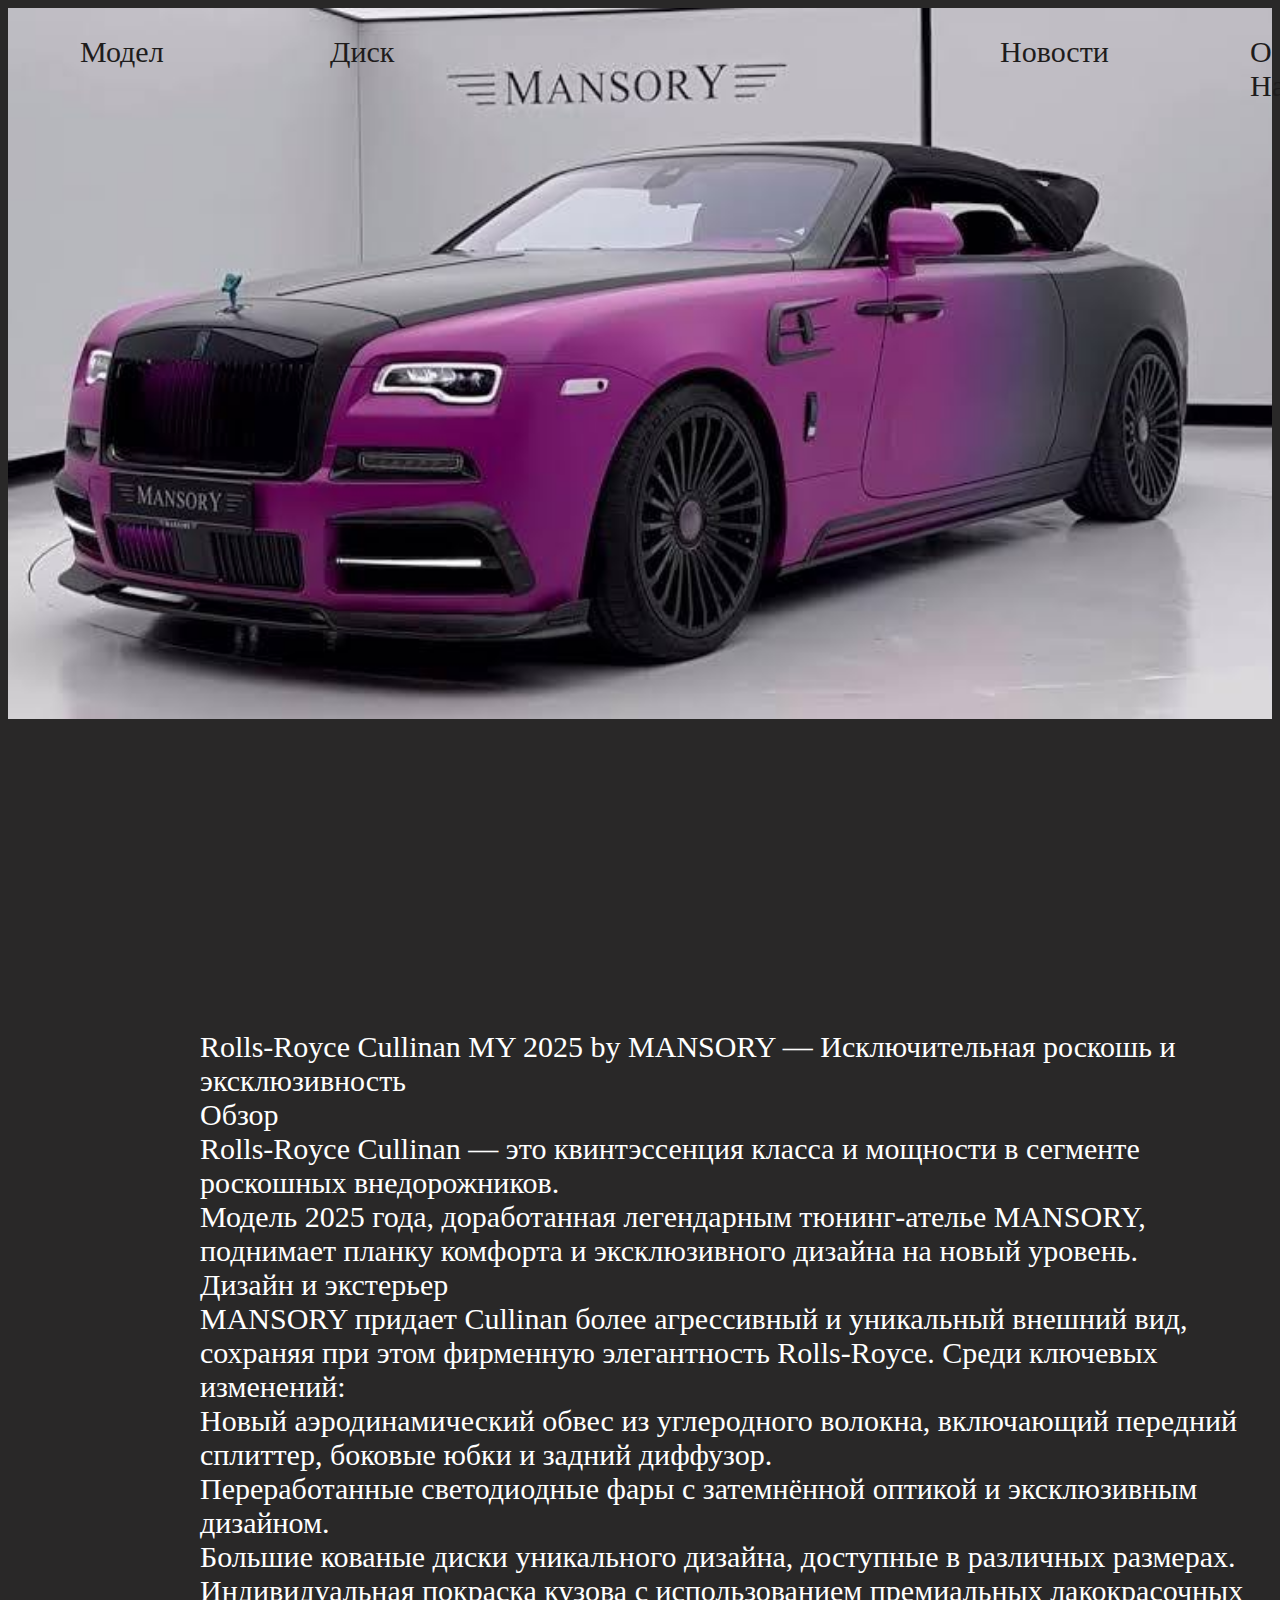
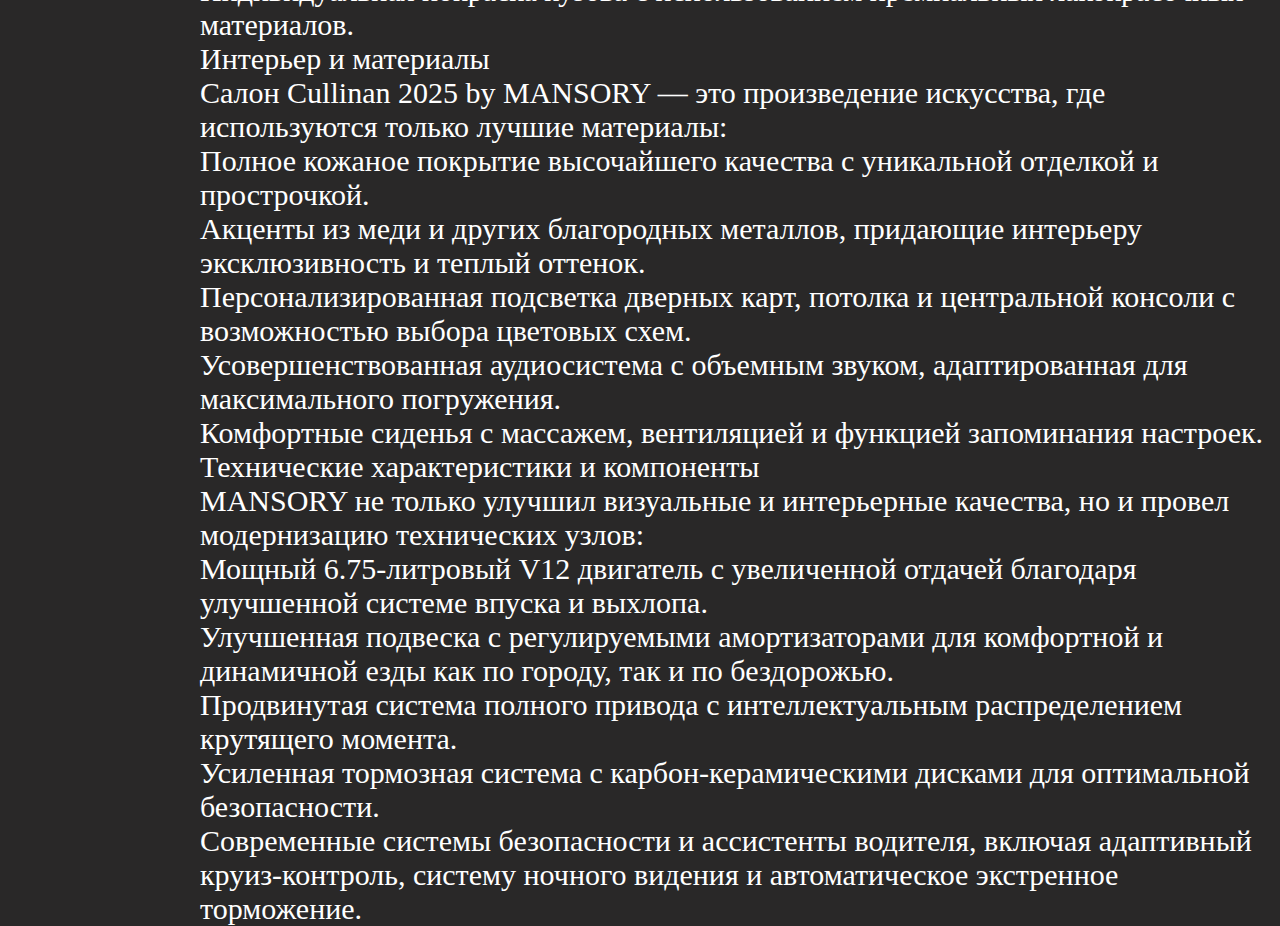
<file: index2.html>
<!DOCTYPE html>
<html lang="en">
<head>
    <meta charset="UTF-8">
    <meta name="viewport" content="width=device-width, initial-scale=1.0">
    <title>Rolls-Royce</title>
    <link rel="stylesheet" href="Rolls.css">

</head>
<body>
    <div>
        <img src="photo_2025-10-16_19-28-51.jpg" alt="" class="car1">
    </div>
    <div class="gla">
        <a href="Модел.html" class="si1">Модел</a>
        <a href="Диск.html" class="si2">Диск</a>
        <a href="Новости.html" class="si3">Новости</a>
        <a href="О Нас.html" class="si4">О Нас</a>
    </div>

    <div>
        <p class="tx3">
            Rolls-Royce Cullinan MY 2025 by MANSORY — Исключительная роскошь и эксклюзивность<br>
Обзор<br>

Rolls-Royce Cullinan — это квинтэссенция класса и мощности в сегменте роскошных внедорожников. <br>
 Модель 2025 года, доработанная легендарным тюнинг-ателье MANSORY, поднимает планку комфорта и эксклюзивного дизайна на новый уровень. <br>

Дизайн и экстерьер <br>

MANSORY придает Cullinan более агрессивный и уникальный внешний вид, сохраняя при этом фирменную элегантность Rolls-Royce. Среди ключевых изменений: <br>

Новый аэродинамический обвес из углеродного волокна, включающий передний сплиттер, боковые юбки и задний диффузор. <br>

Переработанные светодиодные фары с затемнённой оптикой и эксклюзивным дизайном. <br>

Большие кованые диски уникального дизайна, доступные в различных размерах. <br>

Индивидуальная покраска кузова с использованием премиальных лакокрасочных материалов. <br>

Интерьер и материалы <br>

Салон Cullinan 2025 by MANSORY — это произведение искусства, где используются только лучшие материалы: <br>

Полное кожаное покрытие высочайшего качества с уникальной отделкой и прострочкой. <br>

Акценты из меди и других благородных металлов, придающие интерьеру эксклюзивность и теплый оттенок. <br>

Персонализированная подсветка дверных карт, потолка и центральной консоли с возможностью выбора цветовых схем. <br>

Усовершенствованная аудиосистема с объемным звуком, адаптированная для максимального погружения. <br> 

Комфортные сиденья с массажем, вентиляцией и функцией запоминания настроек. <br>

Технические характеристики и компоненты <br>


MANSORY не только улучшил визуальные и интерьерные качества, но и провел модернизацию технических узлов: <br>

Мощный 6.75-литровый V12 двигатель с увеличенной отдачей благодаря улучшенной системе впуска и выхлопа. <br>

Улучшенная подвеска с регулируемыми амортизаторами для комфортной и динамичной езды как по городу, так и по бездорожью. <br>


Продвинутая система полного привода с интеллектуальным распределением крутящего момента. <br>

Усиленная тормозная система с карбон-керамическими дисками для оптимальной безопасности. <br>

Современные системы безопасности и ассистенты водителя, включая адаптивный круиз-контроль, систему ночного видения и автоматическое экстренное торможение. <br>
        </p>
    </div>
</body>
</html>
</file>
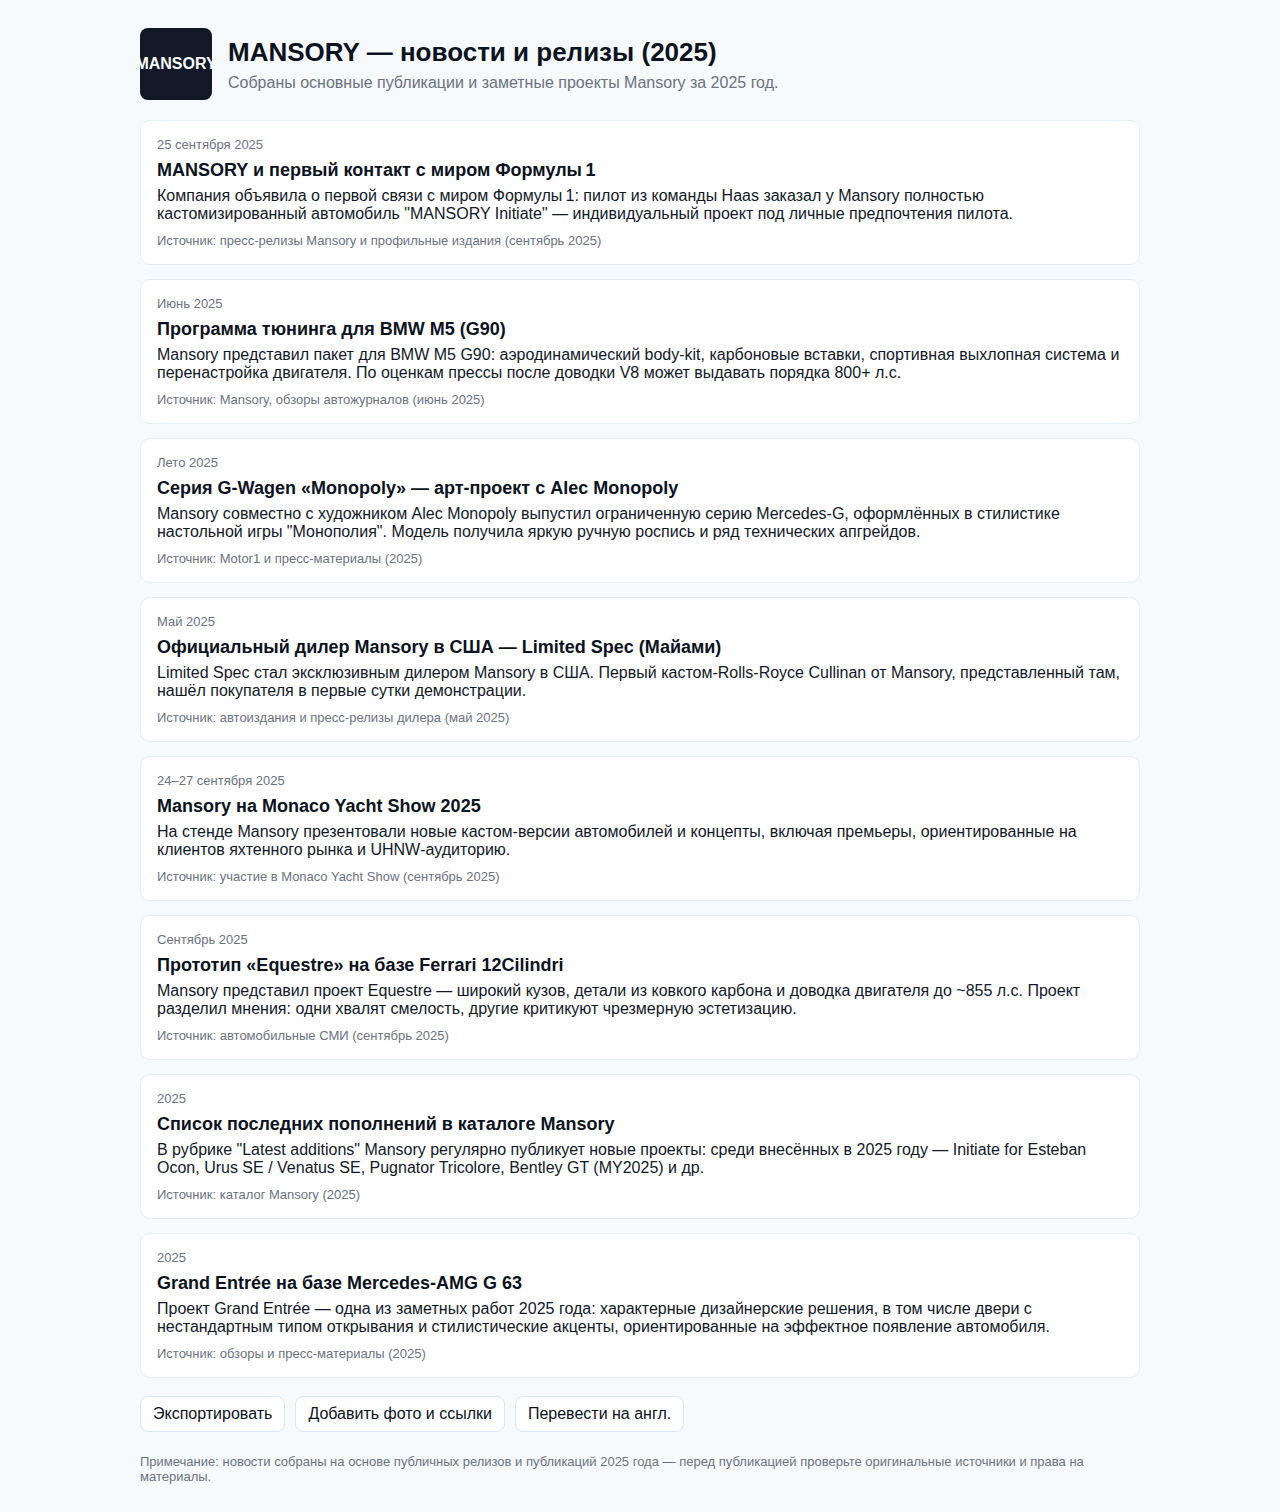
<file: index4.html>
<!doctype html>
<html lang="ru">
<head>
  <meta charset="utf-8" />
  <meta name="viewport" content="width=device-width, initial-scale=1" />
  <title>MANSORY — Новости 2025</title>
      <link rel="stylesheet" href="Новости.css">
</head>
<body>
  <div class="wrap">
    <header>
      <div class="logo">MANSORY</div>
      <div>
        <h1>MANSORY — новости и релизы (2025)</h1>
        <div class="lead">Собраны основные публикации и заметные проекты Mansory за 2025 год.</div>
      </div>
    </header>

    <div class="news-list">

      <article class="item">
        <div class="meta">25 сентября 2025</div>
        <h2 class="title">MANSORY и первый контакт с миром Формулы 1</h2>
        <p class="excerpt">Компания объявила о первой связи с миром Формулы 1: пилот из команды Haas заказал у Mansory полностью кастомизированный автомобиль "MANSORY Initiate" — индивидуальный проект под личные предпочтения пилота.</p>
        <div class="sources">Источник: пресс‑релизы Mansory и профильные издания (сентябрь 2025)</div>
      </article>

      <article class="item">
        <div class="meta">Июнь 2025</div>
        <h2 class="title">Программа тюнинга для BMW M5 (G90)</h2>
        <p class="excerpt">Mansory представил пакет для BMW M5 G90: аэродинамический body‑kit, карбоновые вставки, спортивная выхлопная система и перенастройка двигателя. По оценкам прессы после доводки V8 может выдавать порядка 800+ л.с.</p>
        <div class="sources">Источник: Mansory, обзоры автожурналов (июнь 2025)</div>
      </article>

      <article class="item">
        <div class="meta">Лето 2025</div>
        <h2 class="title">Серия G‑Wagen «Monopoly» — арт‑проект с Alec Monopoly</h2>
        <p class="excerpt">Mansory совместно с художником Alec Monopoly выпустил ограниченную серию Mercedes‑G, оформлённых в стилистике настольной игры "Монополия". Модель получила яркую ручную роспись и ряд технических апгрейдов.</p>
        <div class="sources">Источник: Motor1 и пресс‑материалы (2025)</div>
      </article>

      <article class="item">
        <div class="meta">Май 2025</div>
        <h2 class="title">Официальный дилер Mansory в США — Limited Spec (Майами)</h2>
        <p class="excerpt">Limited Spec стал эксклюзивным дилером Mansory в США. Первый кастом‑Rolls‑Royce Cullinan от Mansory, представленный там, нашёл покупателя в первые сутки демонстрации.</p>
        <div class="sources">Источник: автоиздания и пресс‑релизы дилера (май 2025)</div>
      </article>

      <article class="item">
        <div class="meta">24–27 сентября 2025</div>
        <h2 class="title">Mansory на Monaco Yacht Show 2025</h2>
        <p class="excerpt">На стенде Mansory презентовали новые кастом‑версии автомобилей и концепты, включая премьеры, ориентированные на клиентов яхтенного рынка и UHNW‑аудиторию.</p>
        <div class="sources">Источник: участие в Monaco Yacht Show (сентябрь 2025)</div>
      </article>

      <article class="item">
        <div class="meta">Сентябрь 2025</div>
        <h2 class="title">Прототип «Equestre» на базе Ferrari 12Cilindri</h2>
        <p class="excerpt">Mansory представил проект Equestre — широкий кузов, детали из ковкого карбона и доводка двигателя до ~855 л.с. Проект разделил мнения: одни хвалят смелость, другие критикуют чрезмерную эстетизацию.</p>
        <div class="sources">Источник: автомобильные СМИ (сентябрь 2025)</div>
      </article>

      <article class="item">
        <div class="meta">2025</div>
        <h2 class="title">Список последних пополнений в каталоге Mansory</h2>
        <p class="excerpt">В рубрике "Latest additions" Mansory регулярно публикует новые проекты: среди внесённых в 2025 году — Initiate for Esteban Ocon, Urus SE / Venatus SE, Pugnator Tricolore, Bentley GT (MY2025) и др.</p>
        <div class="sources">Источник: каталог Mansory (2025)</div>
      </article>

      <article class="item">
        <div class="meta">2025</div>
        <h2 class="title">Grand Entrée на базе Mercedes‑AMG G 63</h2>
        <p class="excerpt">Проект Grand Entrée — одна из заметных работ 2025 года: характерные дизайнерские решения, в том числе двери с нестандартным типом открывания и стилистические акценты, ориентированные на эффектное появление автомобиля.</p>
        <div class="sources">Источник: обзоры и пресс‑материалы (2025)</div>
      </article>

    </div>

    <div class="actions">
      <a class="btn" href="#" onclick="alert('Экспорт в PDF/файл — могу сделать по запросу')">Экспортировать</a>
      <a class="btn" href="#" onclick="alert('Добавить изображения и ссылки — могу сделать сейчас')">Добавить фото и ссылки</a>
      <a class="btn" href="#" onclick="alert('Перевести на английский — сделаю')">Перевести на англ.</a>
    </div>

    <footer>Примечание: новости собраны на основе публичных релизов и публикаций 2025 года — перед публикацией проверьте оригинальные источники и права на материалы.</footer>
  </div>
</body>
</html>
</file>
<file: Rolls.css>
body{
    background-color: rgb(41, 40, 40);
}

.si1{
    position: absolute;
    left: 80px;
    top: 35px;
    font-size: 30px;
}

.si2{
    position: absolute;
    left: 330px;
    top: 35px;
    font-size: 30px;
}

.si3{
    position: absolute;
    left: 1000px;
    top: 35px;
    font-size: 30px;
}

.si4{
    position: absolute;
    left:   1250px;
    top: 35px;
    font-size: 30px;
}
.tx1{
    font-size: 60px;
    color: white;
    position: absolute;
    left: 580px;
    top: -50px;
}

a{
    text-decoration: dashed;
    color: rgb(30, 28, 28);
}


.tx3{ 
    color: white ;
    font-size: 30px;
    position: absolute;
    top: 1000px;
    left: 200px;
}

.car1{
    width: 100%;

}
</file>
<file: Новости.css>
:root{--bg:#f7fafc;
   --card:#ffffff;
   --accent:#0b1220;
   --muted:#6b7280
}
    body{font-family:Inter, Roboto, 'Helvetica Neue', Arial, sans-serif;
      background:var(--bg);
      color:var(--accent);
      margin:0;
      padding:28px
   }
    .wrap{max-width:1000px;
      margin:0 auto
   }
    header{display:flex;
      align-items:center;
      gap:16px
   }
    .logo{width:72px;
      height:72px;
      border-radius:8px;
      background:#111827;
      color:#fff;
      display:flex;
      align-items:center;
      justify-content:center;
      font-weight:700
   }
    h1{margin:0;
      font-size:26px
   }
    .lead{color:var(--muted);
      margin-top:6px
   }
    .news-list{margin-top:20px;
      display:grid;
      gap:14px
   }
    .item{background:var(--card);
      padding:16px;
      border-radius:10px;
      border:1px solid #e6edf3
   }
    .meta{color:var(--muted);
      font-size:13px;
      margin-bottom:8px
   }
    .title{font-size:18px;
      margin:0 0 6px 0
   }
    .excerpt{margin:0;
      color:#111827
   }
    .sources{margin-top:10px;
      font-size:13px;
      color:var(--muted)
   }
    .actions{margin-top:18px;
      display:flex;
      gap:10px
   }
    a.btn{display:inline-block;
      padding:8px 12px;
      border-radius:8px;
      text-decoration:none;
      border:1px solid #dbe8f5;
      background:#fff;
      color:var(--accent)
   }
    footer{margin-top:22px;
      color:var(--muted);
      font-size:13px
   }
</file>
